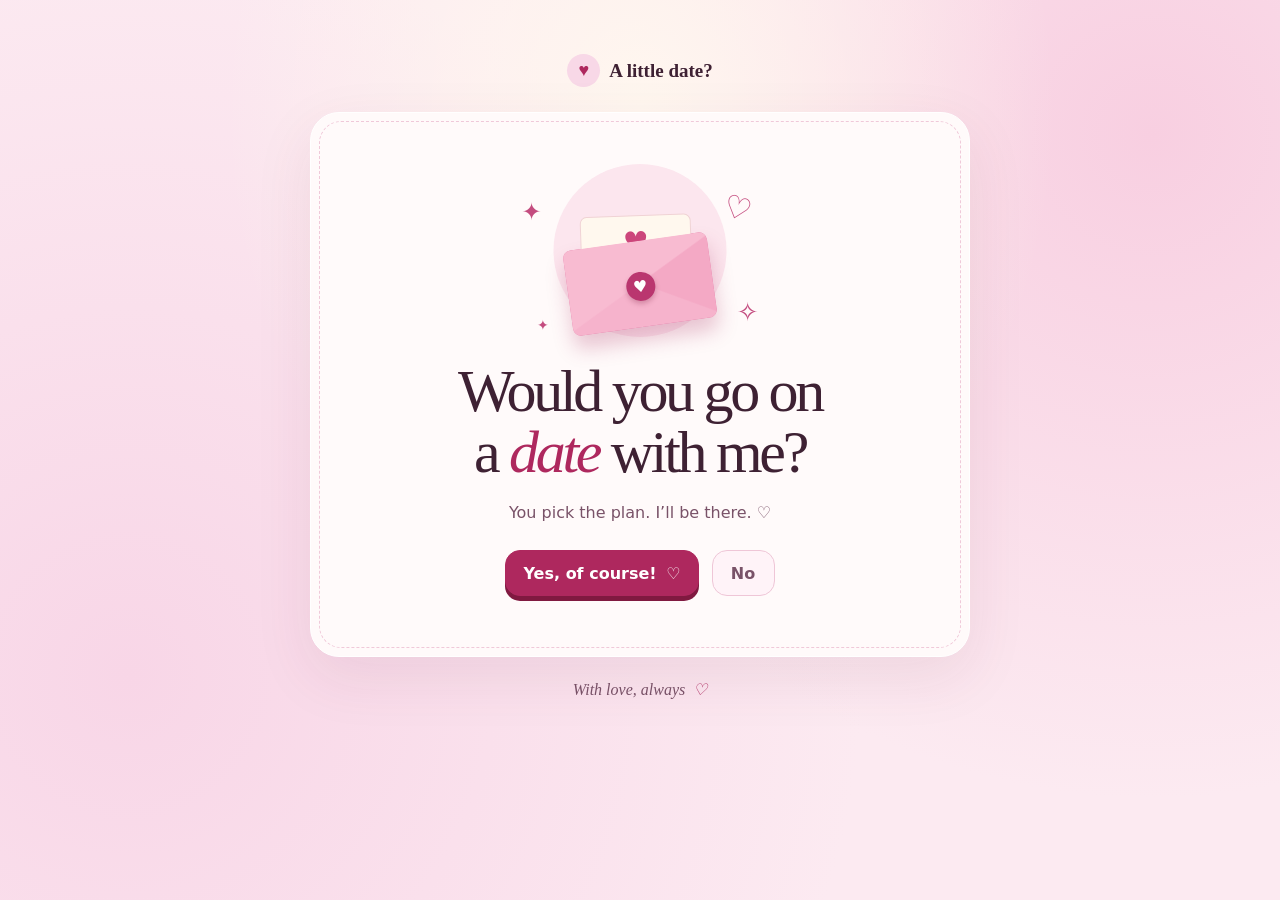
<file: index.html>
<!doctype html>
<html lang="en">
<head>
  <meta charset="utf-8">
  <meta name="viewport" content="width=device-width, initial-scale=1">
  <meta name="robots" content="noindex, nofollow">
  <meta name="theme-color" content="#fceaf1">
  <title>A little date? ♡</title>
  <link rel="stylesheet" href="./style.css">
  <script type="module" src="./invite.js"></script>
</head>
<body>
  <main class="shell">
    <header class="masthead"><span class="brand-heart" aria-hidden="true">♥</span> A little date?</header>
    <article class="paper invite">
      <section id="welcome">
        <div class="art" aria-hidden="true">
          <span class="spark one">✦</span><span class="spark two">✧</span><span class="spark three">✦</span>
          <span class="tiny-heart">♡</span>
          <div class="envelope"><div class="letter"><span>♥</span></div><div class="fold"></div><div class="seal">♥</div></div>
        </div>
        <h1>Would you go on<br>a <em>date</em> with me?</h1>
        <p class="intro">You pick the plan. I’ll be there. ♡</p>
        <div class="answers">
          <button type="button" id="yes" class="primary">Yes, of course! <span aria-hidden="true">♡</span></button>
          <div class="no-slot"><button type="button" id="no" class="secondary">No</button></div>
        </div>
      </section>
      <form id="planner" hidden>
        <button type="button" id="back" class="text-button">← Back</button>
        <section id="activity-step">
          <h1 tabindex="-1">What sounds <em>fun?</em></h1>
          <p class="intro">Pick what you’d like us to do together.</p>
          <div class="activities">
            <button type="button" data-activity="cinema"><span aria-hidden="true">🎬</span>Cinema<i aria-hidden="true">→</i></button>
            <button type="button" data-activity="food"><span aria-hidden="true">🍝</span>Food<i aria-hidden="true">→</i></button>
            <button type="button" data-activity="coffee"><span aria-hidden="true">☕</span>Coffee<i aria-hidden="true">→</i></button>
          </div>
        </section>
        <section id="detail-step" hidden>
          <h1 tabindex="-1" id="detail-heading"></h1>
          <div id="detail-field" class="field"></div>
          <button class="primary wide">Pick a date <span aria-hidden="true">→</span></button>
        </section>
        <section id="date-step" hidden>
          <h1 tabindex="-1">When are you <em>free?</em></h1>
          <p class="plan" id="plan"></p>
          <fieldset id="calendar" class="calendar">
            <legend class="sr-only">Choose our date</legend>
            <div class="calendar-nav">
              <button type="button" id="previous-month" aria-label="Previous month">‹</button>
              <h2 id="calendar-month" aria-live="polite"></h2>
              <button type="button" id="next-month" aria-label="Next month">›</button>
            </div>
            <div class="calendar-weekdays" aria-hidden="true">
              <span>Mon</span><span>Tue</span><span>Wed</span><span>Thu</span><span>Fri</span><span>Sat</span><span>Sun</span>
            </div>
            <div id="calendar-days" class="calendar-days" role="group" aria-labelledby="calendar-month"></div>
            <p id="calendar-selection" class="calendar-selection" aria-live="polite">Choose a day</p>
          </fieldset>
          <button class="primary wide" id="send">Send my reply <span aria-hidden="true">♡</span></button>
          <p role="status" class="status" id="submit-status"></p>
        </section>
      </form>
      <section id="outcome" hidden>
        <div class="big-heart" aria-hidden="true">♥</div>
        <h1 tabindex="-1" id="outcome-title"></h1>
        <p class="intro" id="outcome-message"></p>
        <p class="plan" id="outcome-plan" hidden></p>
      </section>
    </article>
    <footer>With love, always <span aria-hidden="true">♡</span></footer>
  </main>
</body>
</html>
</file>
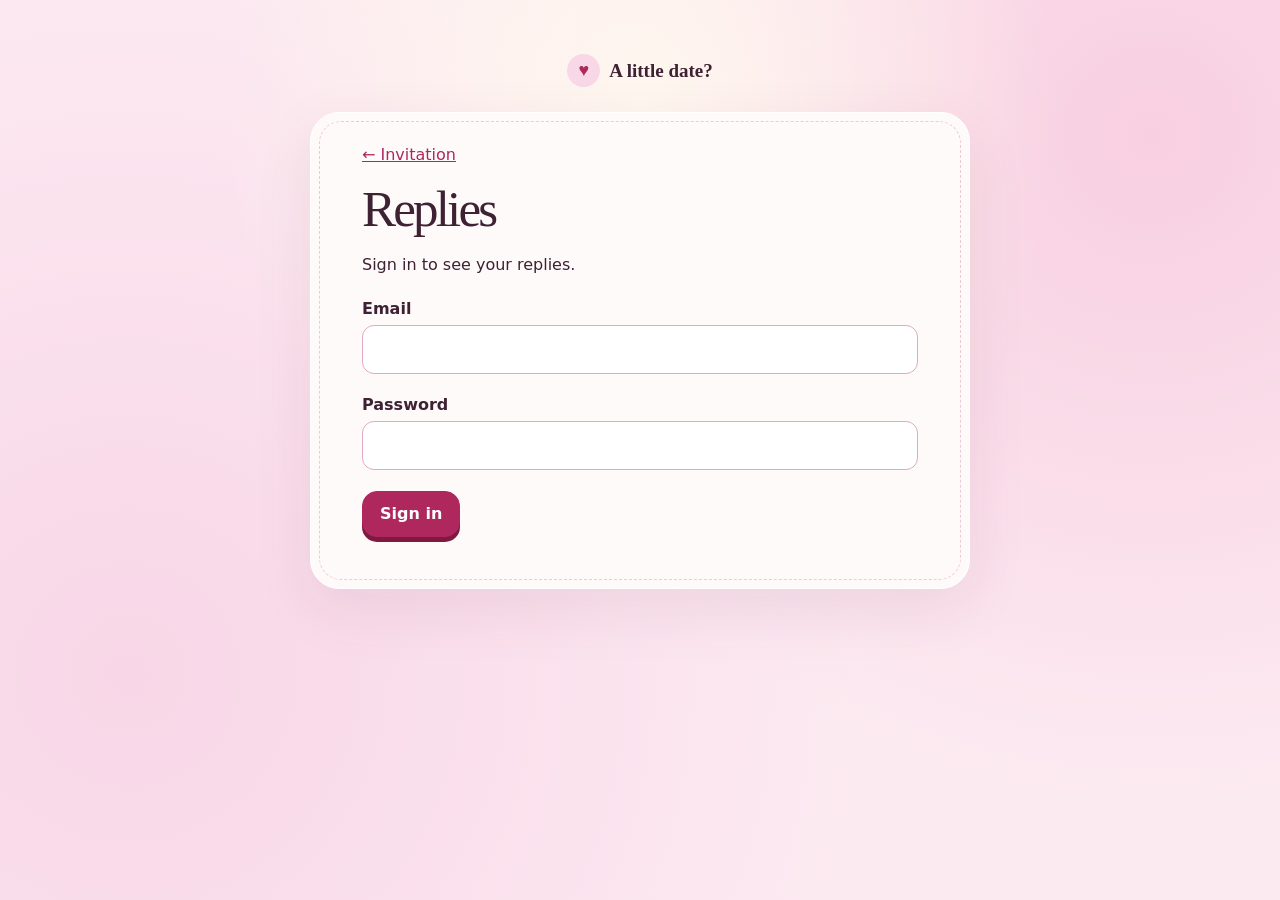
<file: admin/index.html>
<!doctype html>
<html lang="en">
<head>
  <meta charset="utf-8">
  <meta name="viewport" content="width=device-width, initial-scale=1">
  <meta name="robots" content="noindex, nofollow">
  <title>Replies · A little date?</title>
  <link rel="stylesheet" href="../style.css">
  <script type="module" src="./admin.js"></script>
</head>
<body>
  <main class="shell admin">
    <header class="masthead"><span class="brand-heart" aria-hidden="true">♥</span> A little date?</header>
    <article class="paper">
      <div class="topline"><a href="../">← Invitation</a><button class="secondary" id="sign-out" hidden>Sign out</button></div>
      <h1>Replies</h1>
      <p id="local-note" class="intro" hidden>Replies stored in this browser.</p>
      <form id="login" hidden>
        <p>Sign in to see your replies.</p>
        <div class="field"><label for="email">Email</label><input type="email" id="email" autocomplete="username" required></div>
        <div class="field"><label for="password">Password</label><input type="password" id="password" autocomplete="current-password" required></div>
        <button class="primary">Sign in</button>
      </form>
      <p id="status" class="status" role="status"></p>
      <div id="content" class="response-list"></div>
    </article>
  </main>
</body>
</html>
</file>
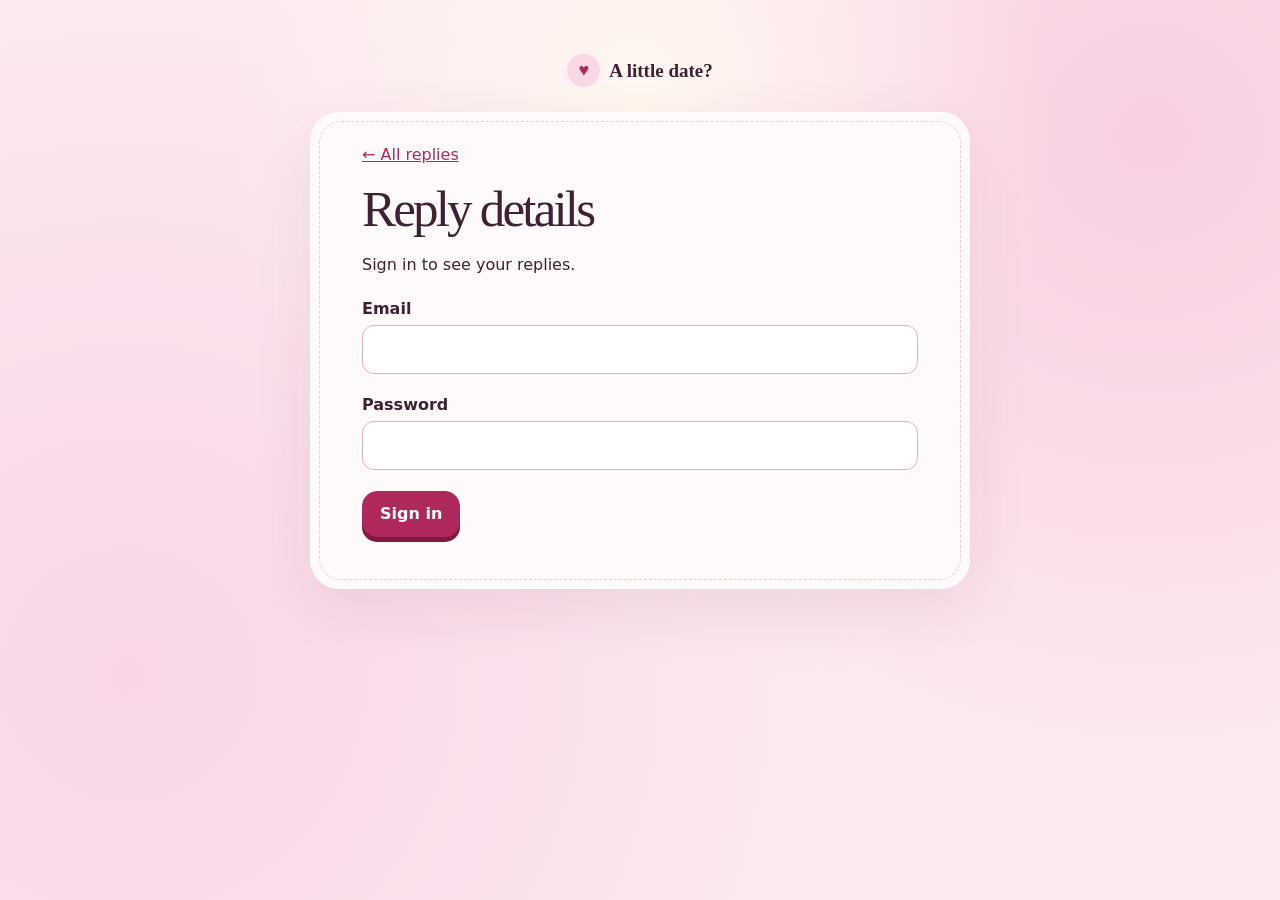
<file: admin/response.html>
<!doctype html>
<html lang="en">
<head>
  <meta charset="utf-8">
  <meta name="viewport" content="width=device-width, initial-scale=1">
  <meta name="robots" content="noindex, nofollow">
  <title>Reply details · A little date?</title>
  <link rel="stylesheet" href="../style.css">
  <script type="module" src="./admin.js"></script>
</head>
<body>
  <main class="shell admin">
    <header class="masthead"><span class="brand-heart" aria-hidden="true">♥</span> A little date?</header>
    <article class="paper">
      <div class="topline"><a href="./">← All replies</a><button class="secondary" id="sign-out" hidden>Sign out</button></div>
      <h1>Reply details</h1>
      <p id="local-note" class="intro" hidden>Replies stored in this browser.</p>
      <form id="login" hidden>
        <p>Sign in to see your replies.</p>
        <div class="field"><label for="email">Email</label><input type="email" id="email" autocomplete="username" required></div>
        <div class="field"><label for="password">Password</label><input type="password" id="password" autocomplete="current-password" required></div>
        <button class="primary">Sign in</button>
      </form>
      <p id="status" class="status" role="status"></p>
      <div id="content" class="response-list"></div>
    </article>
  </main>
</body>
</html>
</file>
<file: style.css>
:root {
  color-scheme: light;
  --ink: #3e2133;
  --muted: #795268;
  --rose: #ae285e;
  --line: #efc6d7;
  --cream: #fffafa;
  font-family: system-ui, sans-serif;
  color: var(--ink);
  background: #fceaf1;
}
*, *::before, *::after { box-sizing: border-box; }
[hidden] { display: none !important; }
body {
  margin: 0;
  min-height: 100svh;
  background: radial-gradient(ellipse at 50% 12%, #fff7ef 0, transparent 46%),
    radial-gradient(circle at 10% 75%, #f8d6e7, transparent 55%),
    radial-gradient(circle at 90% 15%, #f8cfe1, transparent 48%);
}
.shell { width: min(100% - 32px, 660px); margin: auto; padding: clamp(25px, 6vh, 70px) 0 24px; }
.masthead { display: flex; justify-content: center; align-items: center; gap: 9px; font: bold 19px Georgia, serif; margin-bottom: 25px; }
.brand-heart { display: grid; place-items: center; width: 33px; height: 33px; border-radius: 50%; background: #f8d8e7; color: var(--rose); font: 18px Georgia, serif; }
.paper {
  position: relative;
  border: 1px solid white;
  border-radius: 29px;
  box-shadow: 0 20px 60px #68204416;
  background: var(--cream);
  padding: clamp(23px, 6vw, 51px);
}
.paper::before { content: ""; position: absolute; inset: 8px; border: 1px dashed #f0c9d9; border-radius: 22px; pointer-events: none; }
.invite { text-align: center; }
h1 { font: 500 clamp(35px, 8vw, 60px)/1.02 Georgia, serif; letter-spacing: -.055em; margin: 9px 0 18px; overflow-wrap: anywhere; }
h1 em { color: var(--rose); font-weight: inherit; }
p { line-height: 1.55; }
.intro, footer { color: var(--muted); }
.intro { margin: 0 0 24px; }
footer { text-align: center; margin-top: 23px; font: italic 16px Georgia, serif; }
footer span { margin-left: 4px; color: var(--rose); }
.art { height: 183px; width: min(100%, 312px); margin: 0 auto 14px; position: relative; isolation: isolate; }
.art::before { content: ""; background: #fce6ee; position: absolute; width: 173px; height: 173px; border-radius: 50%; left: 50%; translate: -50% 0; z-index: -1; }
.envelope { position: absolute; top: 77px; left: 50%; translate: -50% 0; rotate: -8deg; width: 145px; height: 86px; border-radius: 8px; background: #e783ac; box-shadow: 0 13px 20px #a3235840; }
.letter { position: absolute; bottom: 24px; left: 17px; right: 17px; height: 88px; background: #fff8ee; border: 1px solid #f0d3d5; border-radius: 7px; display: grid; place-items: start center; padding: 9px; color: #cc467b; font-size: 29px; rotate: 6deg; }
.fold { position: absolute; inset: 0; border-radius: inherit; background: linear-gradient(152deg, #f8bbd1 49%, transparent 50%), linear-gradient(208deg, #f4a9c5 49%, #f6b3cc 50%); }
.seal { position: absolute; left: 50%; top: 31px; translate: -50% 0; border-radius: 50%; background: #ba366f; color: white; width: 29px; height: 29px; line-height: 29px; box-shadow: 0 3px 5px #7d214249; }
.spark, .tiny-heart { color: #c44c7f; position: absolute; }
.one { left: 12%; top: 34px; font-size: 24px; }
.two { right: 12%; bottom: 20px; font-size: 26px; }
.three { left: 17%; bottom: 14px; font-size: 14px; }
.tiny-heart { right: 14%; top: 26px; font: 31px Georgia, serif; rotate: 18deg; }
button, input, select { font: inherit; }
button, .button { cursor: pointer; border-radius: 15px; min-height: 46px; padding: 11px 17px; font-weight: 650; }
button:disabled { cursor: wait; opacity: .65; }
:focus-visible { outline: 3px solid #a64884; outline-offset: 4px; }
.primary { border: 1px solid var(--rose); background: var(--rose); color: white; box-shadow: 0 5px 0 #801940; }
.primary:hover:not(:disabled) { background: #98204f; }
.primary span { margin-left: 4px; }
.secondary { border: 1px solid var(--line); color: var(--muted); background: #fff3f8; }
.answers { display: flex; align-items: center; justify-content: center; gap: 13px; margin: 0 auto 9px; width: fit-content; }
.no-slot { width: 63px; height: 46px; }
#no { width: 63px; }
#no.moving { position: fixed; z-index: 5; left: var(--x); top: var(--y); }
.text-button { display: block; border: 0; padding-left: 0; background: transparent; color: var(--rose); }
.activities { display: grid; gap: 10px; }
.activities button, .response {
  display: flex; align-items: center; gap: 13px; text-align: left; color: var(--ink);
  background: #fff3f7; border: 1px solid var(--line); border-radius: 15px; padding: 12px 15px;
}
.activities button:hover, .response:hover { background: #fce3ee; }
.activities button span { font-size: 23px; }
.activities i { margin-left: auto; color: var(--rose); font-style: normal; }
.field { text-align: left; margin: 21px 0; display: grid; gap: 7px; }
.field label { font-weight: 650; }
.field input, .field select { color: var(--ink); width: 100%; min-width: 0; min-height: 49px; border: 1px solid #dfaac2; padding: 11px; border-radius: 12px; background: white; }
.wide { width: 100%; }
.plan { overflow-wrap: anywhere; background: #fae7f0; border-radius: 13px; padding: 12px 15px; }
.status { font-size: .9rem; color: var(--rose); }
.status:empty { display: none; }
.big-heart { font-size: 69px; color: var(--rose); }
.admin .paper { padding-top: 32px; }
.admin h1 { font-size: clamp(34px, 7vw, 51px); }
.admin a { color: var(--rose); }
.admin .topline { display: flex; justify-content: space-between; align-items: center; gap: 12px; margin-bottom: 19px; }
.admin .response { text-decoration: none; justify-content: space-between; color: var(--ink); overflow-wrap: anywhere; }
.response p { margin: 4px 0 0; color: var(--muted); }
.response-list { display: grid; gap: 9px; }
dl { display: grid; gap: 8px; }
dt { color: var(--muted); }
dd { margin: 0 0 10px; font-weight: 650; overflow-wrap: anywhere; }

.film-choices { min-width: 0; margin: 0 0 9px; border: 0; padding: 0; }
.film-choices legend { padding: 0 0 10px; font-weight: 650; }
.film-choices a { color: var(--rose); }
.film-grid {
  display: grid;
  grid-template-columns: repeat(3, minmax(0, 1fr));
  gap: 10px;
  max-height: min(430px, 52svh);
  overflow: auto;
  padding: 5px;
  border: 1px solid var(--line);
  border-radius: 14px;
  background: #fff3f8;
}
.film-card {
  display: grid;
  align-content: start;
  position: relative;
  overflow: hidden;
  border: 2px solid var(--line);
  border-radius: 11px;
  background: #fffafa;
  cursor: pointer;
}
.film-card:hover, .film-card:has(:checked) { border-color: var(--rose); }
.film-card:has(:checked) { background: #fbe0ed; }
.film-card:has(:focus-visible) { outline: 2px solid var(--rose); outline-offset: 1px; }
.field .film-card input {
  position: absolute;
  top: 7px;
  right: 7px;
  z-index: 1;
  width: 18px;
  height: 18px;
  min-height: 0;
  margin: 0;
  padding: 0;
  cursor: pointer;
  accent-color: var(--rose);
}
.film-poster {
  aspect-ratio: 7 / 10;
  display: grid;
  overflow: hidden;
  place-items: center;
  background: #f2d6e4;
}
.film-poster::before { content: "♡"; grid-area: 1 / 1; color: var(--rose); font: 28px Georgia, serif; }
.film-poster img { grid-area: 1 / 1; width: 100%; height: 100%; object-fit: cover; z-index: 0; }
.film-card > span { padding: 8px; font-size: .82rem; line-height: 1.25; overflow-wrap: anywhere; }
@media (max-width: 455px) {
  .film-grid { grid-template-columns: repeat(2, minmax(0, 1fr)); }
}

.sr-only {
  position: absolute;
  width: 1px;
  height: 1px;
  padding: 0;
  overflow: hidden;
  clip-path: inset(50%);
  white-space: nowrap;
}
.calendar {
  text-align: center;
  min-width: 0;
  margin: 22px 0 20px;
  padding: clamp(10px, 3vw, 22px);
  border: 1px solid var(--line);
  border-radius: 22px;
  background: linear-gradient(#fff2f7, #fffafb);
}
.calendar-nav {
  display: grid;
  grid-template-columns: 44px 1fr 44px;
  gap: 8px;
  align-items: center;
  margin-bottom: 12px;
}
.calendar-nav h2 { margin: 0; font: 500 clamp(20px, 5vw, 31px)/1.05 Georgia, serif; }
.calendar-nav button {
  min-height: 44px;
  padding: 0;
  border: 1px solid var(--line);
  border-radius: 50%;
  background: #fffafa;
  color: var(--rose);
  font: 30px/1 Georgia, serif;
}
.calendar-weekdays, .calendar-days {
  display: grid;
  grid-template-columns: repeat(7, minmax(0, 1fr));
  gap: clamp(2px, 1vw, 7px);
}
.calendar-weekdays {
  padding: 0 0 7px;
  color: var(--muted);
  font-size: clamp(10px, 2.8vw, 13px);
  font-weight: 650;
}
.calendar-days button {
  min-height: clamp(36px, 8vw, 56px);
  padding: 0;
  border: 1px solid transparent;
  border-radius: clamp(8px, 2vw, 13px);
  background: #fff;
  color: var(--ink);
}
.calendar button:disabled { cursor: default; }
.calendar-days button:disabled { color: var(--muted); opacity: .62; background: transparent; }
.calendar-days button[aria-current="date"] { border-color: #c56a92; }
.calendar button:hover:not(:disabled) { background: #f9deeb; }
.calendar-days button[aria-pressed="true"],
.calendar-days button[aria-pressed="true"]:hover:not(:disabled) {
  background: var(--rose);
  color: #fff;
  border-color: var(--rose);
}
.calendar-selection {
  min-height: 1.5em;
  margin: 14px 0 0;
  font-size: .9rem;
  font-weight: 650;
  color: var(--rose);
}

.cuisine-choices { min-width: 0; margin: 0; padding: 0; border: 0; }
.cuisine-grid {
  display: grid;
  grid-template-columns: repeat(auto-fit, minmax(min(100%, 110px), 1fr));
  gap: 10px;
}
.cuisine-card {
  position: relative;
  display: grid;
  place-items: center;
  gap: 9px;
  min-height: 110px;
  padding: 14px 5px;
  border: 1px solid var(--line);
  border-radius: 16px;
  background: #fff6fa;
  text-align: center;
  font-size: .875rem;
  cursor: pointer;
}
.cuisine-card:hover { background: #fce4ef; }
.cuisine-card:has(:checked) { border-color: var(--rose); background: #fae1ed; color: var(--rose); }
.cuisine-card:has(:focus-visible) { outline: 2px solid var(--rose); outline-offset: 2px; }
.field .cuisine-card input {
  position: absolute;
  top: 8px;
  right: 8px;
  width: 15px;
  height: 15px;
  min-height: 0;
  margin: 0;
  padding: 0;
  accent-color: var(--rose);
  cursor: pointer;
}
.cuisine-icon {
  display: grid;
  place-items: center;
  width: 51px;
  height: 51px;
  border-radius: 50%;
  background: #f9dce9;
  font-size: 28px;
}
.cuisine-card:nth-child(3n+2) .cuisine-icon { background: #fbe6d9; }
.cuisine-card:nth-child(3n) .cuisine-icon { background: #efe2f7; }

.coffee-choices .cuisine-grid {
  grid-template-columns: repeat(auto-fit, minmax(min(100%, 225px), 1fr));
  max-height: min(435px, 54svh);
  overflow-y: auto;
  padding: 4px;
}
.coffee-choices .cuisine-card {
  grid-template-columns: 40px minmax(0, 1fr);
  min-height: 77px;
  padding: 10px 26px 10px 10px;
  justify-items: start;
  text-align: left;
  overflow-wrap: anywhere;
}
.coffee-choices .cuisine-icon { width: 40px; height: 40px; font-size: 22px; }
.coffee-choices small { display: block; margin-top: 4px; color: var(--muted); font-weight: 400; }

.coffee-choices > label { display: block; margin-bottom: 7px; }
.coffee-choices > input { margin-bottom: 9px; }
.coffee-empty { margin: 4px 0 8px; color: var(--muted); font-size: .9rem; }
</file>
